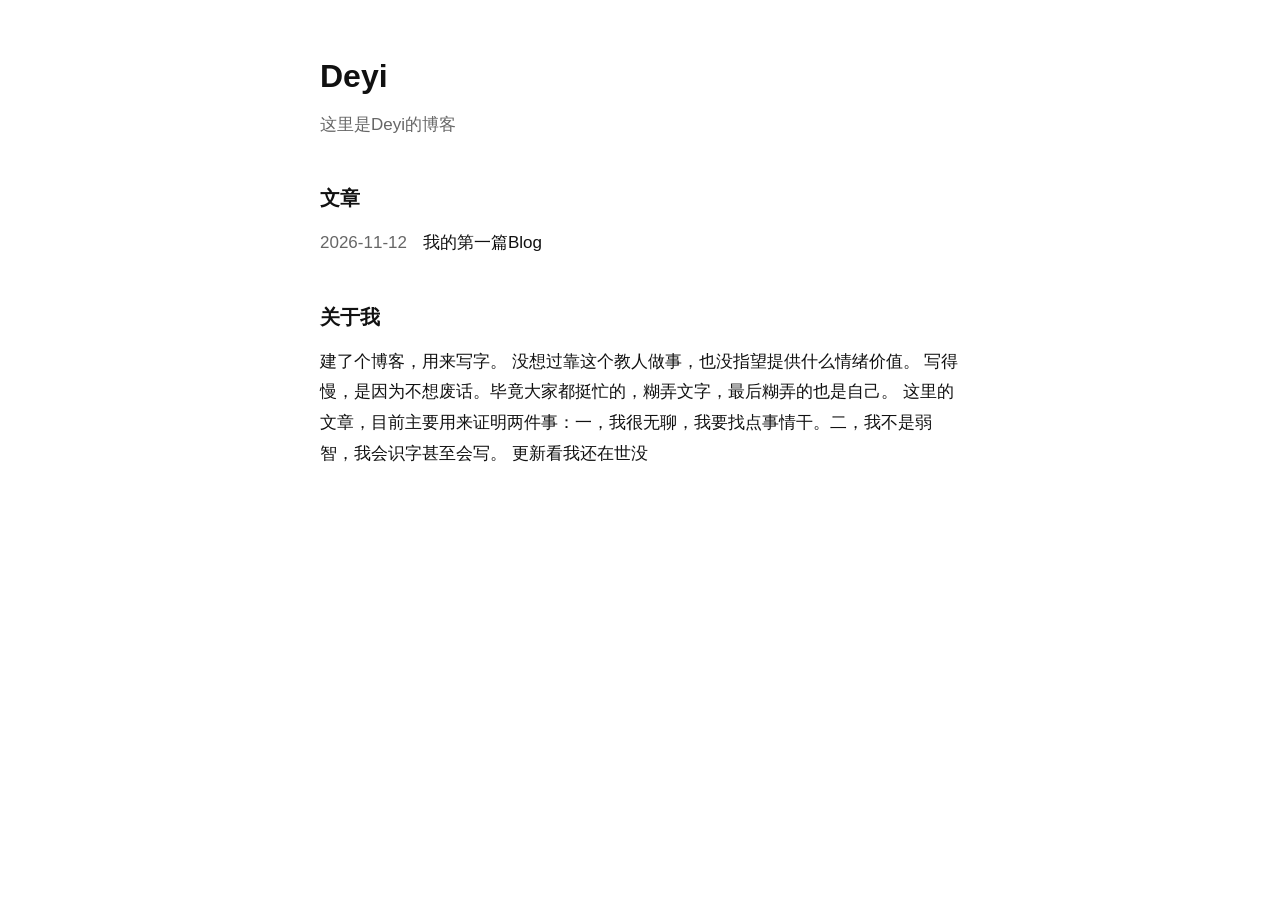
<file: index.html>
<!doctype html>
<html lang="zh-CN">
<head>
  <meta charset="utf-8">
  <meta name="viewport" content="width=device-width, initial-scale=1">
  <title>Deyi</title>
  <meta name="description" content="Deyi 的个人博客">
  <link rel="stylesheet" href="assets/style.css">
</head>
<body>
  <main>
    <h1>Deyi</h1>
    <p class="intro">这里是Deyi的博客</p>

    <h2>文章</h2>
    <ul id="post-list" class="post-list">
      <li class="empty">加载中…</li>
    </ul>

    <h2>关于我</h2>
    <p>建了个博客，用来写字。
      没想过靠这个教人做事，也没指望提供什么情绪价值。
      写得慢，是因为不想废话。毕竟大家都挺忙的，糊弄文字，最后糊弄的也是自己。
      这里的文章，目前主要用来证明两件事：一，我很无聊，我要找点事情干。二，我不是弱智，我会识字甚至会写。
      更新看我还在世没</p>

  </main>

  <script src="assets/app.js"></script>
  <script>renderList();</script>
</body>
</html>
</file>
<file: assets/style.css>
:root {
  --bg: #ffffff;
  --ink: #111111;
  --muted: #666666;
  --line: #e5e5e5;
  --link: #0645ad;
  --code: #f5f5f5;
}
* { box-sizing: border-box; }
body {
  margin: 0; background: var(--bg); color: var(--ink);
  font: 17px/1.8 -apple-system, BlinkMacSystemFont, "Segoe UI", "PingFang SC",
        "Microsoft YaHei", "Noto Sans SC", sans-serif;
}
main { width: min(640px, 100% - 2.5rem); margin: 0 auto; padding: 3.5rem 0 4rem; }
a { color: var(--link); text-decoration: underline; text-underline-offset: 3px; }
a:hover { text-decoration-thickness: 2px; }

h1 { font-size: 2rem; line-height: 1.3; margin: 0 0 0.75rem; }
h2 { font-size: 1.25rem; margin: 2.5rem 0 0.75rem; }
p { margin: 0 0 1rem; }
.intro { color: var(--muted); }

.post-list { list-style: none; margin: 0; padding: 0; }
.post-list li { margin: 0 0 0.6rem; }
.post-list a { text-decoration: none; color: var(--ink); display: flex; gap: 1rem; }
.post-list a:hover .t { color: var(--link); text-decoration: underline; }
.post-list time { color: var(--muted); font-variant-numeric: tabular-nums; flex: none; }
.tags { display: none; }
.empty { color: var(--muted); }

.back { margin-bottom: 2rem; }
.meta { color: var(--muted); font-size: 0.9rem; margin-bottom: 2rem; }
.prose h2 { margin-top: 2rem; }
.prose h3 { font-size: 1.1rem; margin: 1.5rem 0 0.5rem; }
.prose ul, .prose ol { margin: 0 0 1rem; padding-left: 1.5rem; }
.prose img { max-width: 100%; height: auto; }
.prose blockquote { margin: 1.25rem 0; padding-left: 1rem; border-left: 3px solid var(--line); color: var(--muted); }
.prose code { background: var(--code); padding: 0.1em 0.35em; border-radius: 3px; font-size: 0.9em; }
.prose pre { background: var(--code); padding: 1rem; overflow-x: auto; line-height: 1.6; }
.prose pre code { background: none; padding: 0; }

@media (max-width: 480px) { .post-list a { flex-direction: column; gap: 0; } }
</file>
